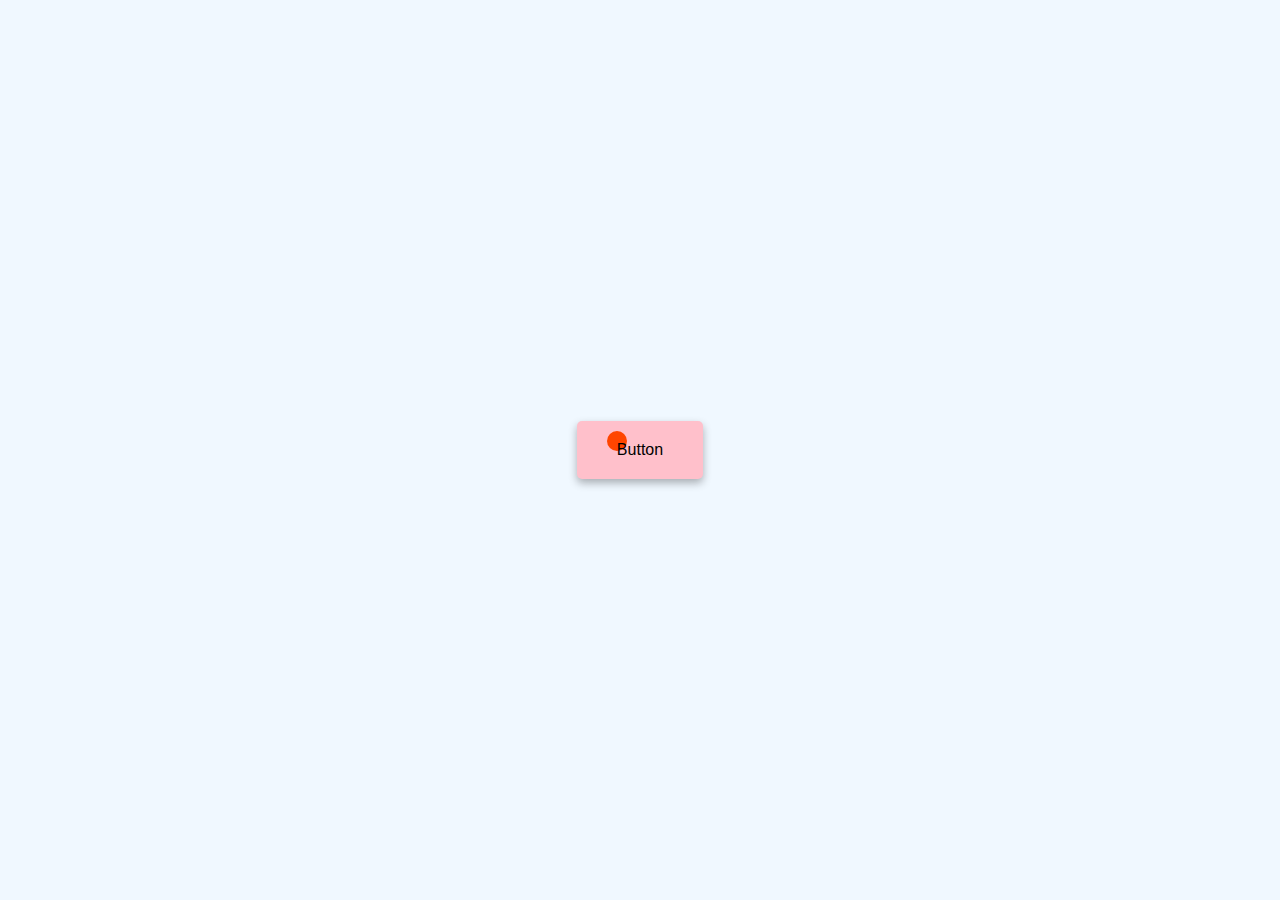
<file: Button Ripple Effect/index.html>
<!DOCTYPE html>
 <html lang="en">   <!-- top level element of the file -->
 <head>      <!-- Head include meta tag --> 
    <meta charset="UTF-8">     <!-- charset defines HTML charactering -->
    <meta http-equiv="X-UA-Compatible" content="IE=edge">
    <meta name="viewport" content="width=device-width, initial-scale=1.0">
    <title>Button Ripple Effect</title>
    <link rel="stylesheet" href="style.css">
 </head>
 <body>
    <a href="#" class="btn"> <span>Button</span></a>
    <script src="index.js"></script>
 </body>
 </html>

 <!-- h -->
</file>
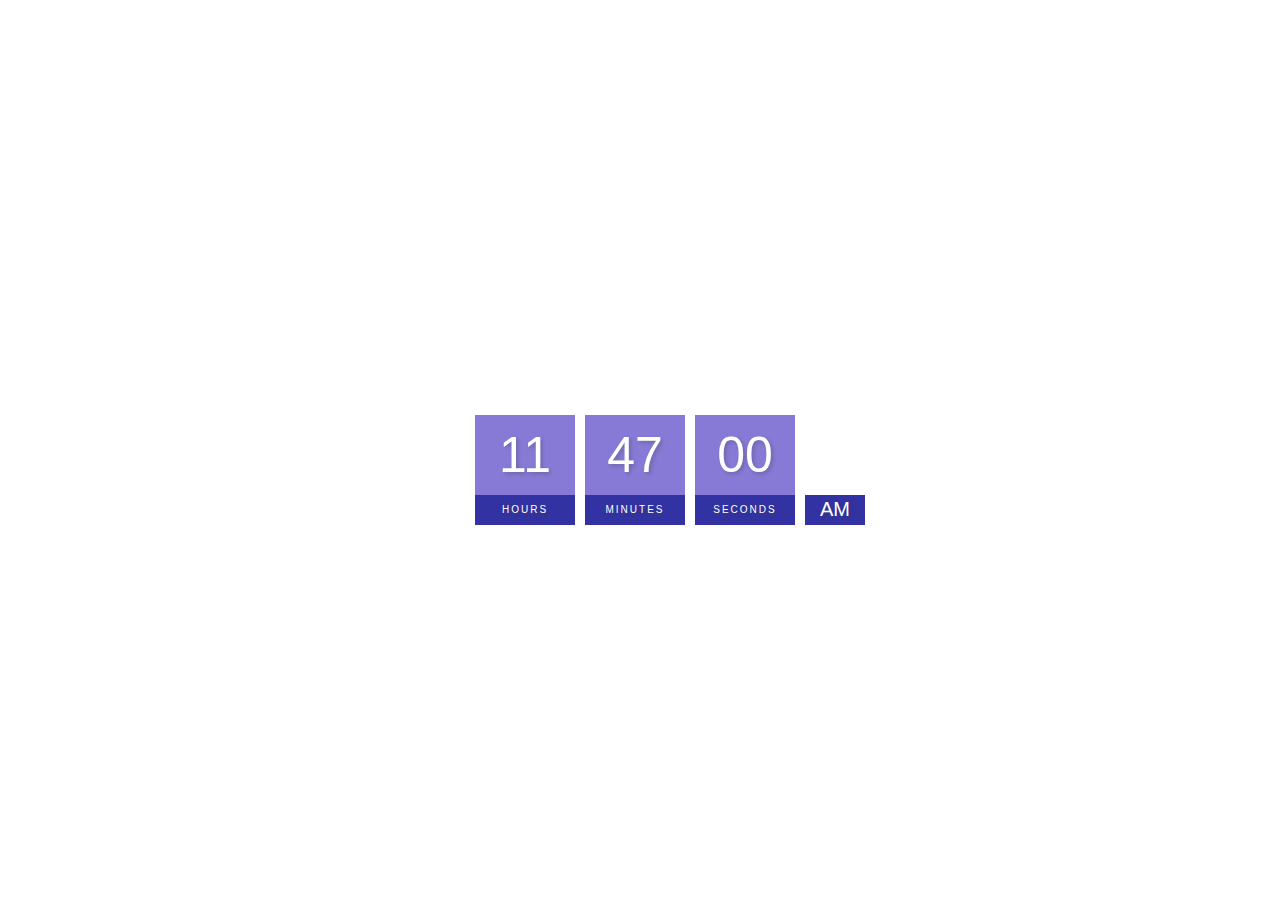
<file: Digital Clock/index.html>
<!DOCTYPE html>
<html lang="en">
<head>
    <meta charset="UTF-8">
    <meta http-equiv="X-UA-Compatible" content="IE=edge">
    <meta name="viewport" content="width=device-width, 
    initial-scale=1.0">
    <title>Digital Clock</title>
    <link rel="stylesheet" href="style.css">
</head>
<body>
    <h2>Digital Clock</h2>
    <div class="clock">
        <div>
            <span id = "hour">00</span>
            <span class = "text">Hours</span>
        </div>
        <div>
            <span id = "minutes">00</span>
            <span class = "text">Minutes</span>
        </div>
        <div>
            <span id = "second">00</span>
            <span class = "text">Seconds</span>
        </div>
        <div>
            <span id = "ampm">AM</span>
            <!-- <span class = "text">Seconds</span> -->
        </div>
    </div>
    <script src="index.js"></script>
</body>
</html>
</file>
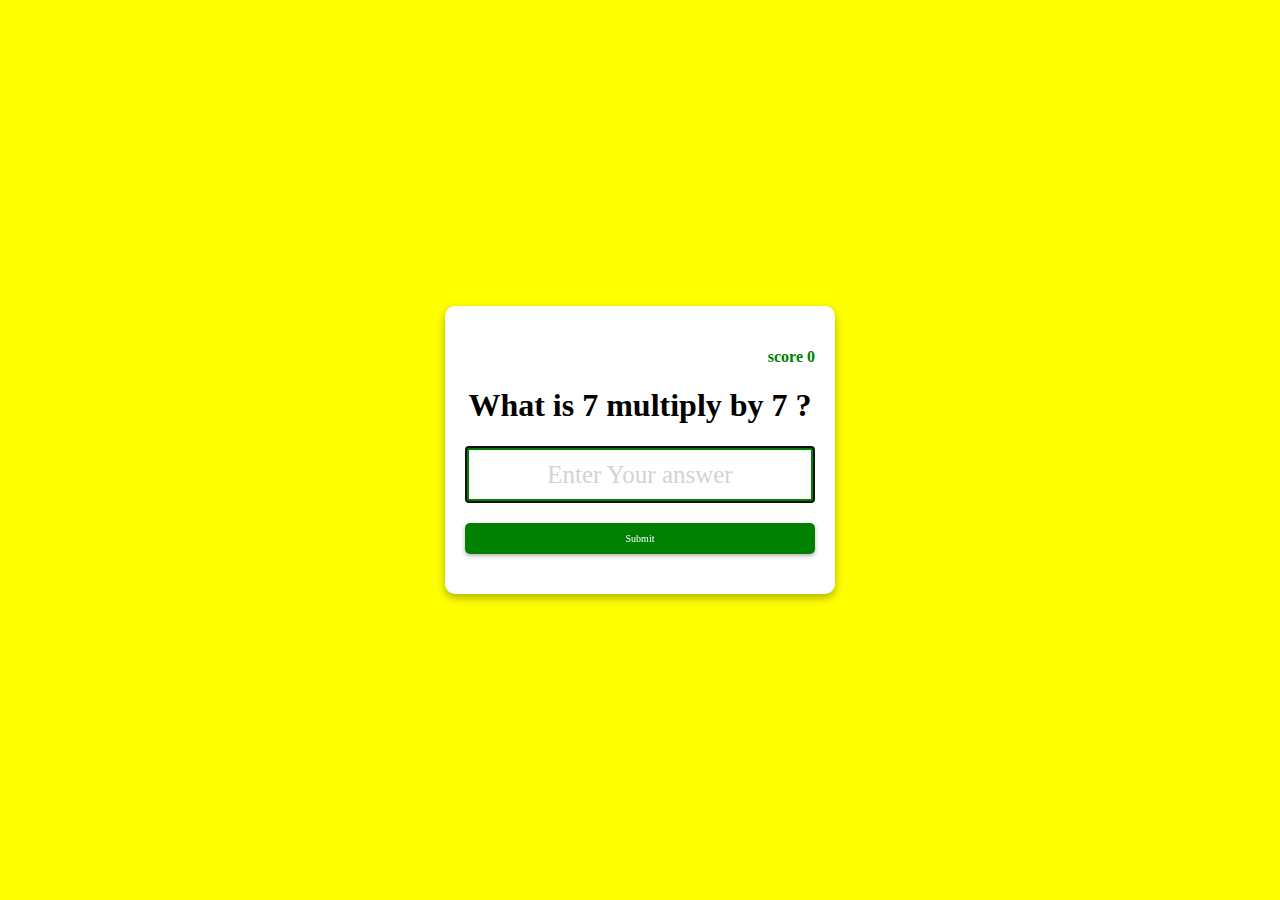
<file: Multiplication-App/index.html>
<!DOCTYPE html> 
<html lang="en">
<head>
    <meta charset="UTF-8">
    <meta http-equiv="X-UA-Compatible" content="IE=edge">
    <meta name="viewport" content="width=device-width, initial-scale=1.0">
    <title>Multiplication App</title>
    <link rel="stylesheet" href="style.css">
</head>
<body>
    <form class="form" id="form">
        <h4 class="score" id="score">
            score: 0
        </h4>
        <h1 id="question"> What is 1 multiply by 1?</h1>
        <input type="text" class="input" 
        id="input" placeholder = "Enter Your answer" autofocus autocomplete="off">
        <button type="submit" class="btn"> Submit </button>
    </form>
    <script src="index.js"> </script>
    
</body>
</html>
</file>
<file: Button Ripple Effect/style.css>
body {
    margin: 0;
    display: flex;
    justify-content: center;
    height: 100vh;
    align-items: center;
    background-color: aliceblue;
    font-family: sans-serif;
}

.btn {
    background-color: pink;
    padding: 20px 40px;
    border-radius: 5px ;
    box-shadow: 0 4px 8px rgba(0, 0, 0, 0.3);
    text-decoration: none;
    color: black;
    position: relative;
    overflow: hidden;

}

.btn span{  
    position: relative;
    z-index: 1;
}

.btn::before{
    content: "";
    position: absolute;
    background-color: orangered;
    width: 20px;
    height: 20px;
    left: var(--xPos);
    top: var(--yPos);
    transform: translate(-50%, -50%);
    border-radius: 50%;
    transition: width 0.5s, height 0.5s;
}

.btn:hover::before{
    width: 300px;
    height: 300px;

}
</file>
<file: Digital Clock/style.css>
body {
    margin: 0;
    font-family: sans-serif;
    display: flex;
    flex-direction: column;
    align-items: center;
    height: 100vh;
    justify-content: center;
    background: url("https://images.pexels.com/photos/5952647/pexels-photo-5952647.jpeg?cs=srgb&dl=pexels-mati-mango-5952647.jpg&fm=jpg");
    background-size: cover;
    overflow: hidden;
}

h2{
    text-transform: uppercase;
    letter-spacing: 4px;
    font-size: 14px;
    text-align: center;
    color: white;
}

.clock{
    display: flex;
}

.clock div {
    margin: 5px;
    position: relative;
}

.clock span {
    width: 100px;
    height: 80px;
    background: slateblue;
    opacity: 0.8;
    color: white;
    display: flex;
    justify-content: center;
    align-items: center;
    font-size: 50px;
    text-shadow: 2px 2px 4px rgba(0, 0,0, 0.3);

}

.clock .text{
    height: 30px;
    font-size: 10px;
    text-transform: uppercase;
    letter-spacing: 2px;
    background: darkblue;
    opacity: .8;

}

.clock #ampm{
    bottom: 0;
    position: absolute;
    width: 60px;
    height: 30px;
    font-size: 20px;
    background: darkblue;

}
</file>
<file: Multiplication-App/style.css>
body{
    margin: 0;
    display: flex;
    justify-content: center;
    height: 100vh;
    align-items: center;
    text-align: center;
    background-color: yellow;
    font-family: cursive;
}

.form{
    background-color: white;
    padding: 20px;
    box-shadow: 0 4px 8px rgba(0,0,0, .3);
    border-radius: 10px;
    margin: 10px;
}
.input{
    display: block;
    width: 100%;
    box-sizing: border-box;
    font-size: 25px;
    text-align: center;
    padding: 10px;
    border: solid 4px green;   
}

.input::placeholder{
    color: lightgray;
    font-family: cursive;
}


.btn {
    background-color: green;;
    color: white;
    border: none;
    display: block;
    width: 100%;
    padding: 10px;
    font-size: 10px;
    font-family: cursive;
    margin: 20px 0;
    border-radius: 5px;
    box-shadow: 0 2px 4px rgba(0,0,0, 0.3);
    cursor: pointer;
}

.btn:hover{
    filter: brightness(0.9);
}

.score{
    color: green;
    text-align: right;
}
</file>
